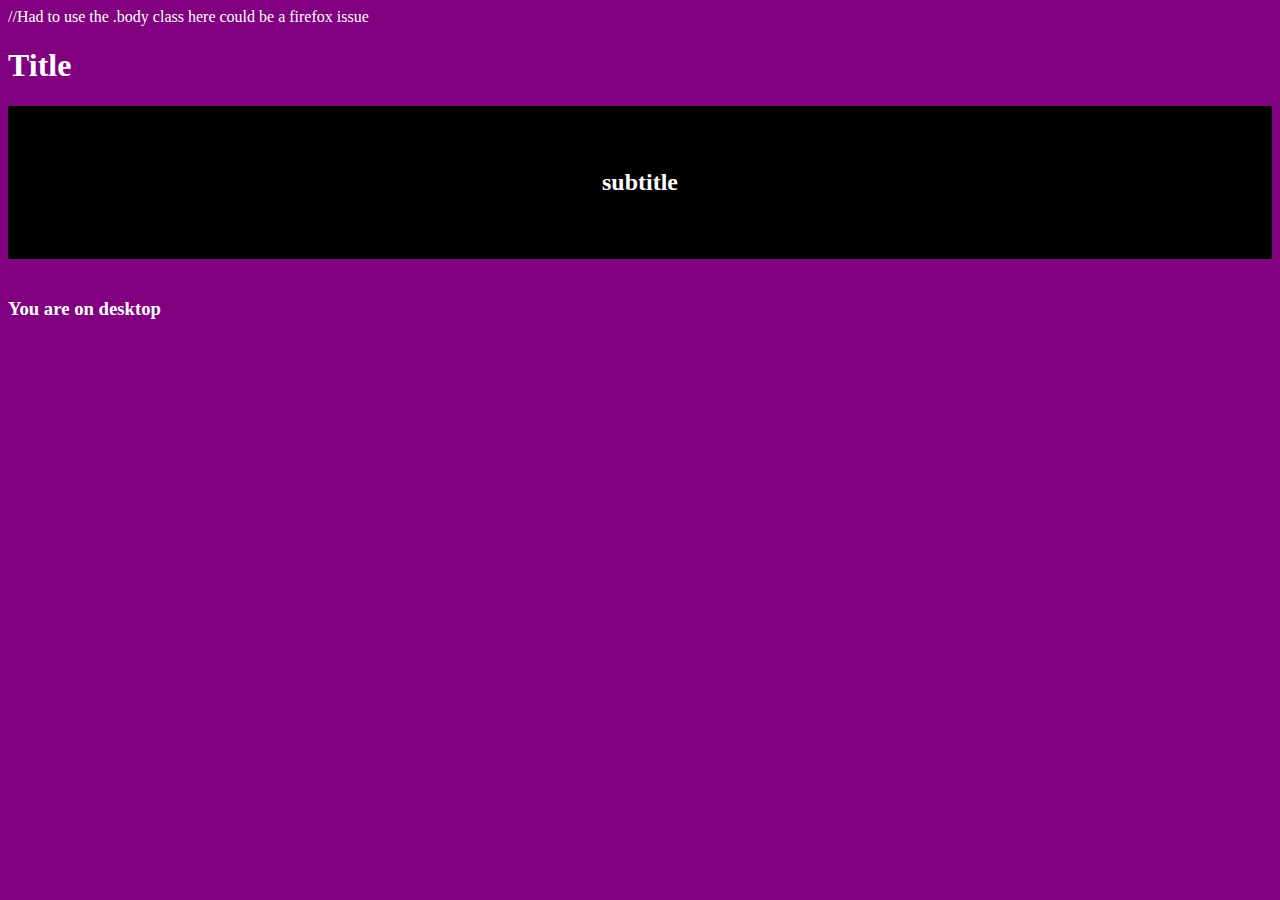
<file: media-queries/index.html>
<!DOCTYPE html>
<html lang="en">

<head>
    <meta charset="UTF-8">
    <meta http-equiv="X-UA-Compatible" content="IE=edge">
    <meta name="viewport" content="width=device-width, initial-scale=1.0">
    <title>Document</title>
    <link rel="stylesheet" href="styles.css">
</head>

<body class="body"> //Had to use the .body class here could be a firefox issue
    <h1 class="title"> Title </h1>
    <h2 class="subtitle"> subtitle </h2>
    <span class="desktop">
        <h3>You are on desktop</h3>
    </span>
    <span class="mobile">
        <h3>You are on mobile</h3>
    </span>
</body>

</html>
</file>
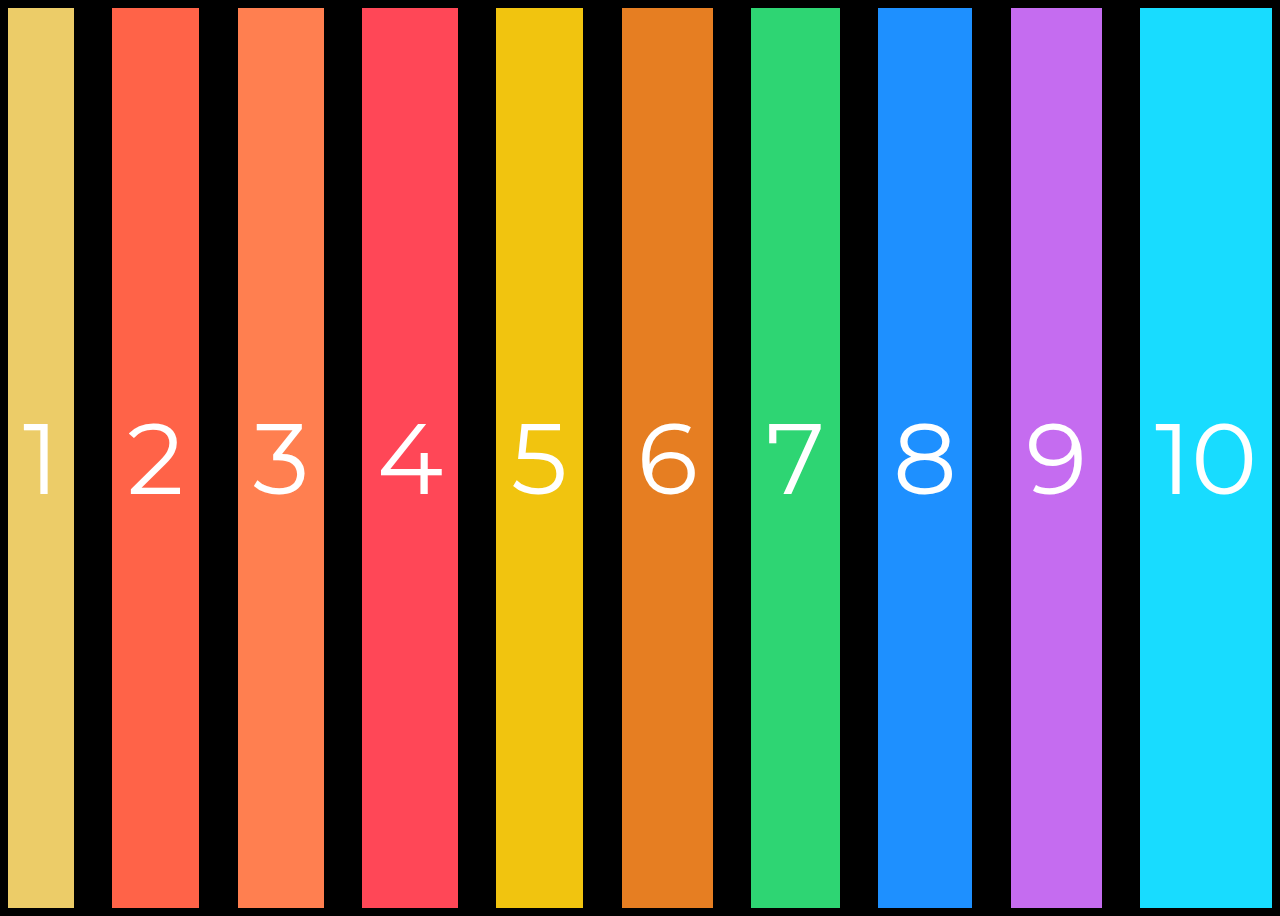
<file: web/Flex-demo/index.html>
<!DOCTYPE html>
<html lang="en">
<head>
    <link rel="stylesheet" href="finished.css">
    <title>1 - Flexbox</title>
</head>
<body>
    <!--.container>.box.box$*10.box{$}*10-->
    <div class="container">
        <div class="box box1">1</div>
        <div class="box box2">2</div>
        <div class="box box3">3</div>
        <div class="box box4">4</div>
        <div class="box box5">5</div>
        <div class="box box6">6</div>
        <div class="box box7">7</div>
        <div class="box box8">8</div>
        <div class="box box9">9</div>
        <div class="box box10">10</div>
    </div>
</body>
</html>
</file>
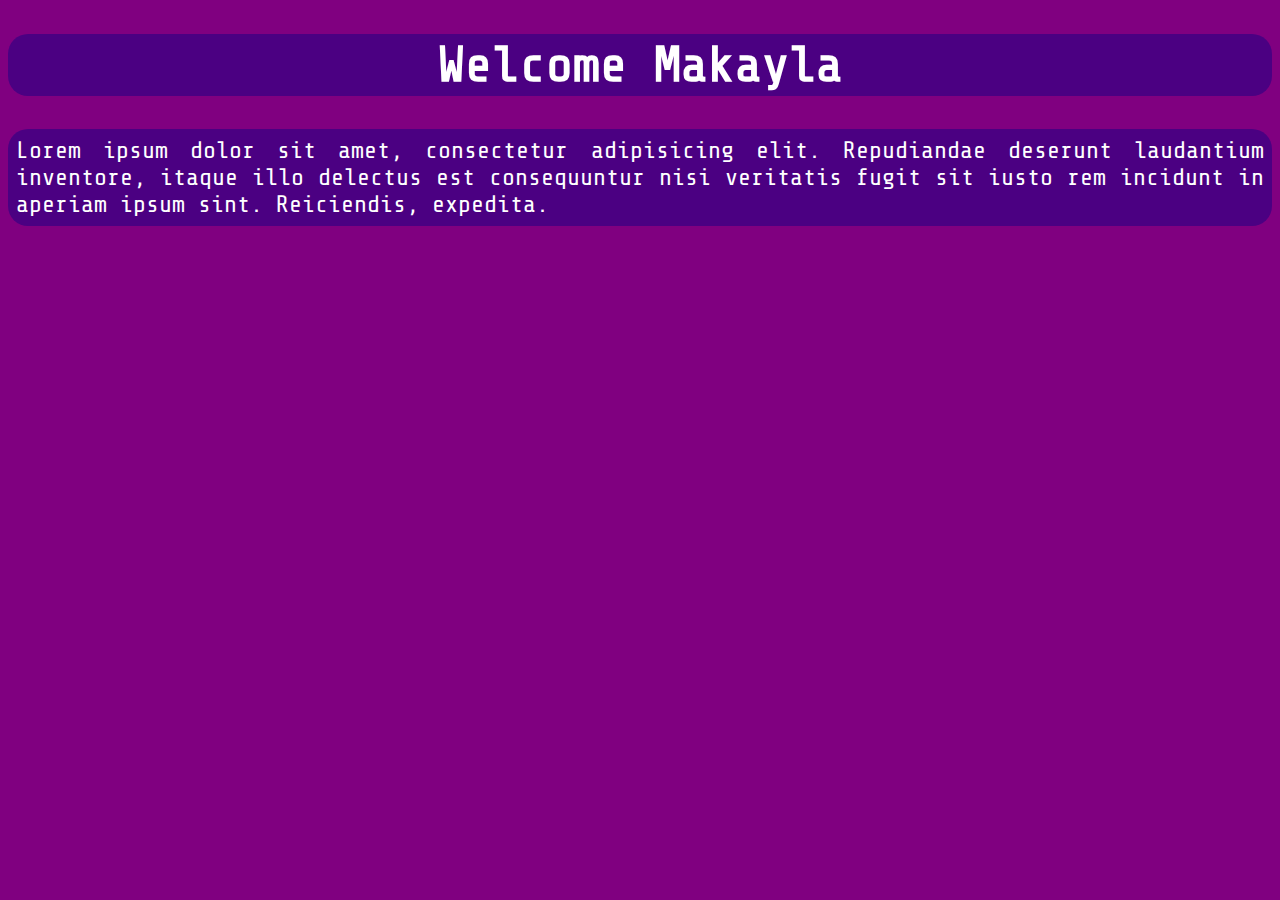
<file: web/notes.html>
<!DOCTYPE html>
<html lang="en">

<head>
    <meta charset="UTF-8" />
    <meta http-equiv="X-UA-Compatible" content="IE=edge" />
    <meta name="viewport" content="width=device-width, initial-scale=1.0" />
    <link rel="stylesheet" href="./notes.css" />
    <title>Document</title>
</head>

<body>
    <div>
        <h1 class="myheading1">Welcome Makayla</h1>
        <p class=".p">
            Lorem ipsum dolor sit amet, consectetur adipisicing elit. Repudiandae
            deserunt laudantium inventore, itaque illo delectus est consequuntur
            nisi veritatis fugit sit iusto rem incidunt in aperiam ipsum sint.
            Reiciendis, expedita.
        </p>
    </div>
</body>

</html>
</file>
<file: media-queries/styles.css>
.body{
    background-color: purple;
    color: white;
}

.desktop, .mobile{
    display: none;
}
/* 
@media (max-width: 500px){
    .body{
        background-color: blue;
    }
} */

@media (orientation: portrait){
    .title{
        background-color: black;
        text-align: center;
        padding: 5%;
    }
    
    .mobile{
    display: inline-block;
    }
}

@media (orientation: landscape){
    .subtitle{
        background-color: black;
        text-align: center;
        padding: 5%;
    }

    .desktop{
        display: inline-block;
    }
}
</file>
<file: web/Flex-demo/finished.css>
@import url('https://fonts.googleapis.com/css?family=Montserrat+Alternates:900');

* {
    box-sizing: border-box;
    background-color: black;
}

.container {
    display: flex;
    min-height: 100vh;
    flex-direction: row;
    justify-content: space-between;
    flex-grow: 1;
    /* padding: 15px; */
    /* flex-flow: row wrap; */
}

.box {
    display: flex;
    color: white;
    font-size: 100px;
    font-family: 'Montserrat Alternates', sans-serif;
    text-align: center;
    padding: 15px;
    
    /* width: 400px; */
    
}

/* Colours for each box */

.box1 { background: #eccc68; align-items: center; }
.box2 { background: #ff6348; align-items: center;}
.box3 { background: #ff7f50; align-items: center;}
.box4 { background: #ff4757; align-items: center;}
.box5 { background: #f1c40f; align-items: center;}
.box6 { background: #e67e22; align-items: center;}
.box7 { background: #2ed573; align-items: center;}
.box8 { background: #1e90ff; align-items: center;}
.box9 { background: #c56cf0; align-items: center;}
.box10 { background: #18dcff; align-items: center;}

.box1:hover{ background: #eccc68; flex-grow: 1; align-items: center;}
.box2:hover{ background: #ff6348; flex-grow: 1; align-items: center;}
.box3:hover{ background: #ff7f50; flex-grow: 1; align-items: center;}
.box4:hover{ background: #ff4757; flex-grow: 1; align-items: center;}
.box5:hover{ background: #f1c40f; flex-grow: 1; align-items: center;}
.box6:hover{ background: #e67e22; flex-grow: 1; align-items: center;}
.box7:hover{ background: #2ed573; flex-grow: 1; align-items: center;}
.box8:hover{ background: #1e90ff; flex-grow: 1; align-items: center;}
.box9:hover{ background: #c56cf0; flex-grow: 1; align-items: center;}
.box10:hover{ background: #18dcff; flex-grow: 1; align-items: center;}
</file>
<file: web/notes.css>
@font-face {
    font-family: "ShareTechMono";
    src: url(./fonts/ShareTechMono-Regular.ttf);
}

h1 {
    font-family: "ShareTechMono";
    font-size: 50px;
    text-align: center;
    color: white;
    padding: 3px;
    background-color:indigo;
    border-radius: 20px;
}

h1:hover{
    font-family: "ShareTechMono";
    font-size: 50px;
    text-align: center;
    color:linen;
    background-color: blueviolet;
}

p {
    font-family: "ShareTechMono";
    font-size: 24px;
    text-align: justify;
    color: white;
    padding: 8px;
    background-color:indigo;
    border-radius: 20px;
}

* {
    background-color: purple;
}
</file>
